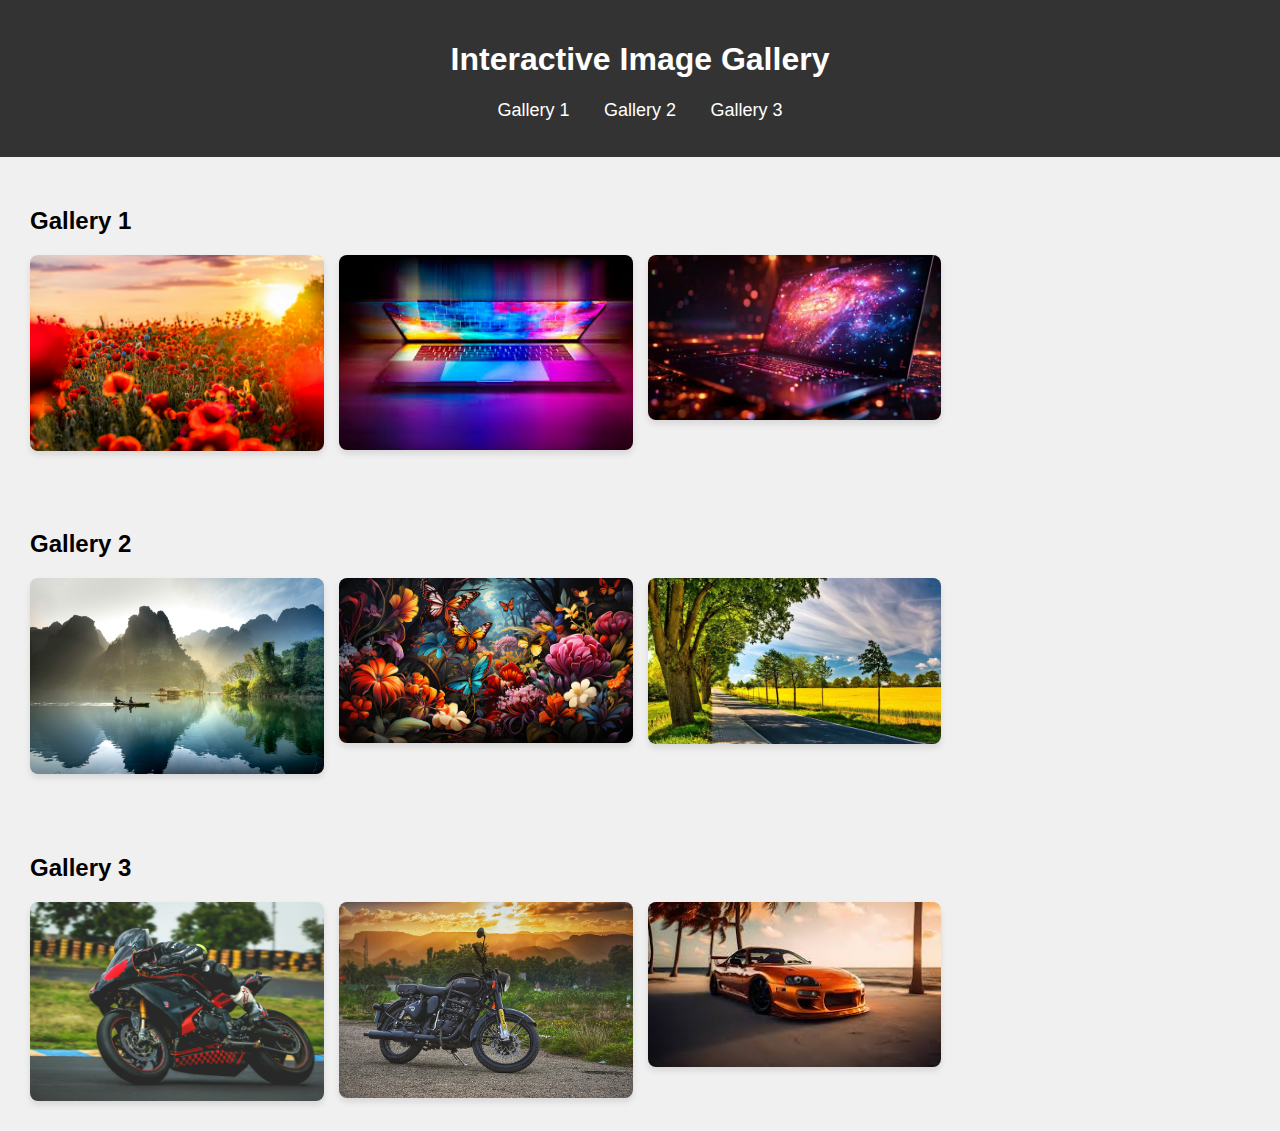
<file: image gallery/gallery.html>
<!DOCTYPE html>
<html lang="en">
<head>
    <meta charset="UTF-8">
    <meta name="viewport" content="width=device-width, initial-scale=1.0">
    <title>Interactive Image Gallery</title>
    <link rel="stylesheet" href="gallery.css">
</head>
<body>
    <header>
        <h1>Interactive Image Gallery</h1>
        <nav>
            <ul>
                <li><a href="#gallery1">Gallery 1</a></li>
                <li><a href="#gallery2">Gallery 2</a></li>
                <li><a href="#gallery3">Gallery 3</a></li>
            </ul>
        </nav>
    </header>

    <section id="gallery1" class="gallery-section">
        <h2>Gallery 1</h2>
        <div class="gallery">
            <img src="./images/img1.jpg" alt="Image 1" onclick="openModal(0)">
            <img src="./images/img2.jpeg" alt="Image 2" onclick="openModal(1)">
            <img src="./images/img3.jpg" alt="Image 3" onclick="openModal(2)">
        </div>
    </section>

    <section id="gallery2" class="gallery-section">
        <h2>Gallery 2</h2>
        <div class="gallery">
            <img src="./images/img4.jpg" alt="Image 4" onclick="openModal(3)">
            <img src="./images/img6.jpg" alt="Image 5" onclick="openModal(4)">
            <img src="./images/img7.jpg" alt="Image 6" onclick="openModal(5)">
            <!-- Add more images as needed -->
        </div>
    </section>

    <section id="gallery3" class="gallery-section">
        <h2>Gallery 3</h2>
        <div class="gallery">
            <img src="./images/img8.jpg" alt="Image 7" onclick="openModal(6)">
            <img src="./images/img9.jpg" alt="Image 8" onclick="openModal(7)">
            <img src="./images/img10.jpeg" alt="Image 9" onclick="openModal(8)">
            <!-- Add more images as needed -->
        </div>
    </section>

    <div id="imageModal" class="modal">
        <span class="close" onclick="closeModal()">&times;</span>
        <img class="modal-content" id="modalImage">
        <div id="caption"></div>
    </div>

    <script src="gallery.js"></script>
</body>
</html>
</file>
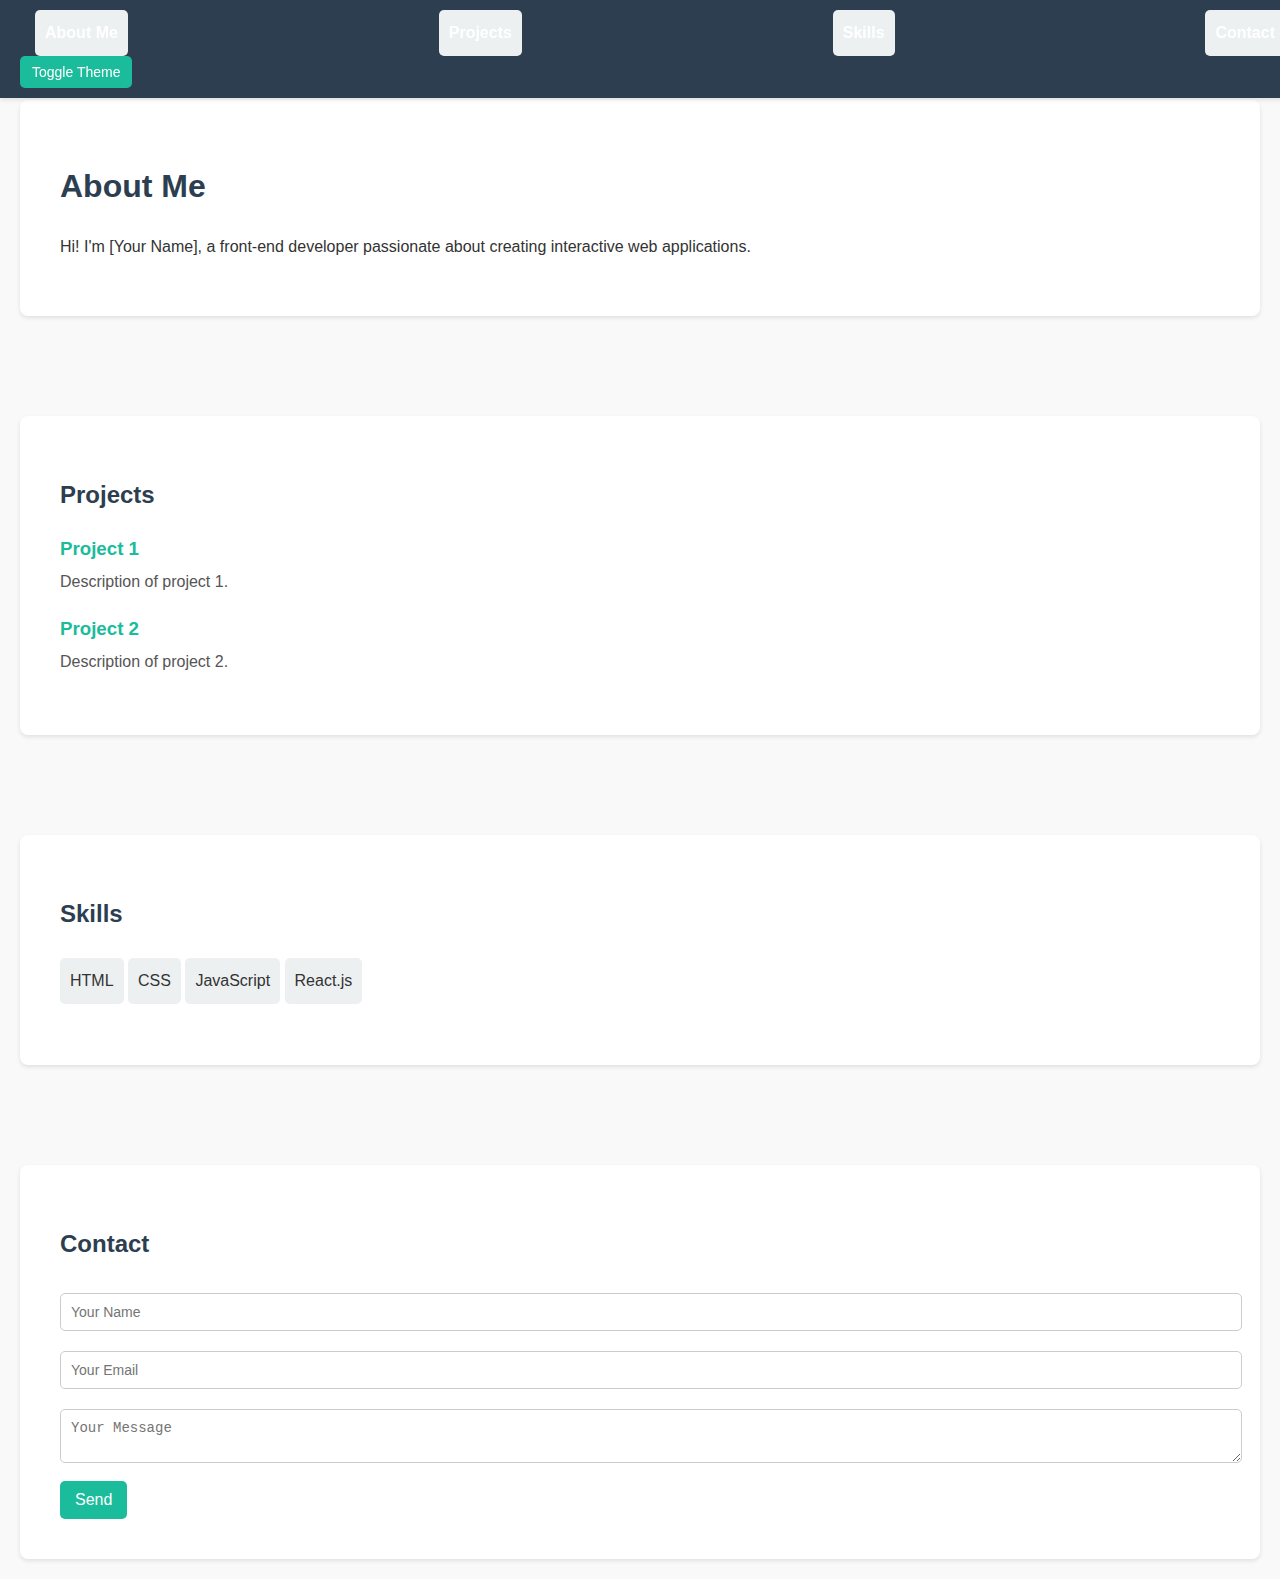
<file: portfolio/portfolio.html>
<!DOCTYPE html>
<html lang="en">
<head>
  <meta charset="UTF-8">
  <meta name="viewport" content="width=device-width, initial-scale=1.0">
  <title>My Portfolio</title>
  <link rel="stylesheet" href="portfolio.css">
</head>
<body>
  <header>
    <nav>
      <ul class="navbar">
        <li><a href="#about">About Me</a></li>
        <li><a href="#projects">Projects</a></li>
        <li><a href="#skills">Skills</a></li>
        <li><a href="#contact">Contact</a></li>
      </ul>
      <button id="themeToggle">Toggle Theme</button>
    </nav>
  </header>

  <section id="about">
    <h1>About Me</h1>
    <p>Hi! I'm [Your Name], a front-end developer passionate about creating interactive web applications.</p>
  </section>

  <section id="projects">
    <h2>Projects</h2>
    <div class="project">
      <h3>Project 1</h3>
      <p>Description of project 1.</p>
    </div>
    <div class="project">
      <h3>Project 2</h3>
      <p>Description of project 2.</p>
    </div>
  </section>

  <section id="skills">
    <h2>Skills</h2>
    <ul>
      <li>HTML</li>
      <li>CSS</li>
      <li>JavaScript</li>
      <li>React.js</li>
    </ul>
  </section>

  <section id="contact">
    <h2>Contact</h2>
    <form id="contactForm">
      <input type="text" placeholder="Your Name" required>
      <input type="email" placeholder="Your Email" required>
      <textarea placeholder="Your Message" required></textarea>
      <button type="submit">Send</button>
    </form>
  </section>

  <button id="scrollTop">Scroll to Top</button>
  <script src="portfolio.js"></script>
</body>
</html>
</file>
<file: image gallery/gallery.css>
body {
    font-family: Arial, sans-serif;
    margin: 0;
    padding: 0;
    background-color: #f0f0f0;
}

header {
    background-color: #333;
    color: white;
    text-align: center;
    padding: 20px;
}

nav ul {
    list-style: none;
    padding: 0;
}

nav ul li {
    display: inline;
    margin: 0 15px;
}

nav ul li a {
    color: white;
    text-decoration: none;
    font-size: 18px;
}

.gallery-section {
    padding: 30px;
}

.gallery {
    display: grid;
    grid-template-columns: repeat(auto-fill, minmax(250px, 1fr));
    gap: 15px;
    justify-content: center;
}

.gallery img {
    width: 100%;
    height: auto;
    cursor: pointer;
    border-radius: 8px;
    box-shadow: 0 4px 6px rgba(0, 0, 0, 0.1);
    transition: transform 0.3s ease;
}

.gallery img:hover {
    transform: scale(1.05);
}

/* Modal Styles */
.modal {
    display: none;
    position: fixed;
    z-index: 1;
    left: 0;
    top: 0;
    width: 100%;
    height: 100%;
    background-color: rgba(0, 0, 0, 0.7);
    overflow: auto;
    justify-content: center;
    align-items: center;
}

.modal-content {
    max-width: 80%;
    max-height: 80%;
    margin: auto;
    display: block;
}

#caption {
    text-align: center;
    color: white;
    font-size: 18px;
    margin-top: 10px;
}

.close {
    position: absolute;
    top: 20px;
    right: 30px;
    color: white;
    font-size: 36px;
    font-weight: bold;
    cursor: pointer;
}

.close:hover {
    color: #f44336;
}
</file>
<file: portfolio/portfolio.css>
/* General Reset */
body {
    margin: 0;
    font-family: 'Arial', sans-serif;
    background-color: #f9f9f9;
    color: #333;
    line-height: 1.6;
  }
  
  header {
    background: #2c3e50;
    color: white;
    padding: 10px 20px;
    position: fixed;
    width: 100%;
    top: 0;
    z-index: 1000;
    box-shadow: 0 2px 4px rgba(0, 0, 0, 0.1);
  }
  
  .navbar {
    display: flex;
    justify-content: space-between;
    align-items: center;
    list-style: none;
    margin: 0;
    padding: 0;
  }
  
  .navbar li {
    margin: 0 15px;
  }
  
  .navbar a {
    color: white;
    text-decoration: none;
    font-size: 16px;
    font-weight: bold;
    transition: color 0.3s ease;
  }
  
  .navbar a:hover {
    color: #1abc9c;
  }
  
  #themeToggle {
    background: #1abc9c;
    color: white;
    padding: 8px 12px;
    border: none;
    border-radius: 5px;
    cursor: pointer;
    font-size: 14px;
    transition: background 0.3s ease;
  }
  
  #themeToggle:hover {
    background: #16a085;
  }
  
  section {
    margin: 100px 20px 20px;
    padding: 40px;
    background: white;
    border-radius: 8px;
    box-shadow: 0 2px 4px rgba(0, 0, 0, 0.1);
  }
  
  section h1, section h2 {
    color: #2c3e50;
  }
  
  .project {
    margin-bottom: 20px;
  }
  
  .project h3 {
    margin: 0;
    color: #1abc9c;
  }
  
  .project p {
    margin: 5px 0;
    color: #555;
  }
  
  ul {
    list-style: none;
    padding: 0;
  }
  
  ul li {
    background: #ecf0f1;
    margin: 5px 0;
    padding: 10px;
    border-radius: 5px;
    display: inline-block;
  }
  
  #contactForm input, #contactForm textarea {
    width: 100%;
    margin: 10px 0;
    padding: 10px;
    border: 1px solid #ccc;
    border-radius: 5px;
    font-size: 14px;
  }
  
  #contactForm button {
    background: #1abc9c;
    color: white;
    padding: 10px 15px;
    border: none;
    border-radius: 5px;
    font-size: 16px;
    cursor: pointer;
    transition: background 0.3s ease;
  }
  
  #contactForm button:hover {
    background: #16a085;
  }
  
  #scrollTop {
    position: fixed;
    bottom: 20px;
    right: 20px;
    background: #1abc9c;
    color: white;
    padding: 10px;
    border: none;
    border-radius: 50%;
    cursor: pointer;
    display: none;
    font-size: 20px;
    box-shadow: 0 2px 4px rgba(0, 0, 0, 0.2);
  }
  
  #scrollTop:hover {
    background: #16a085;
  }
</file>
